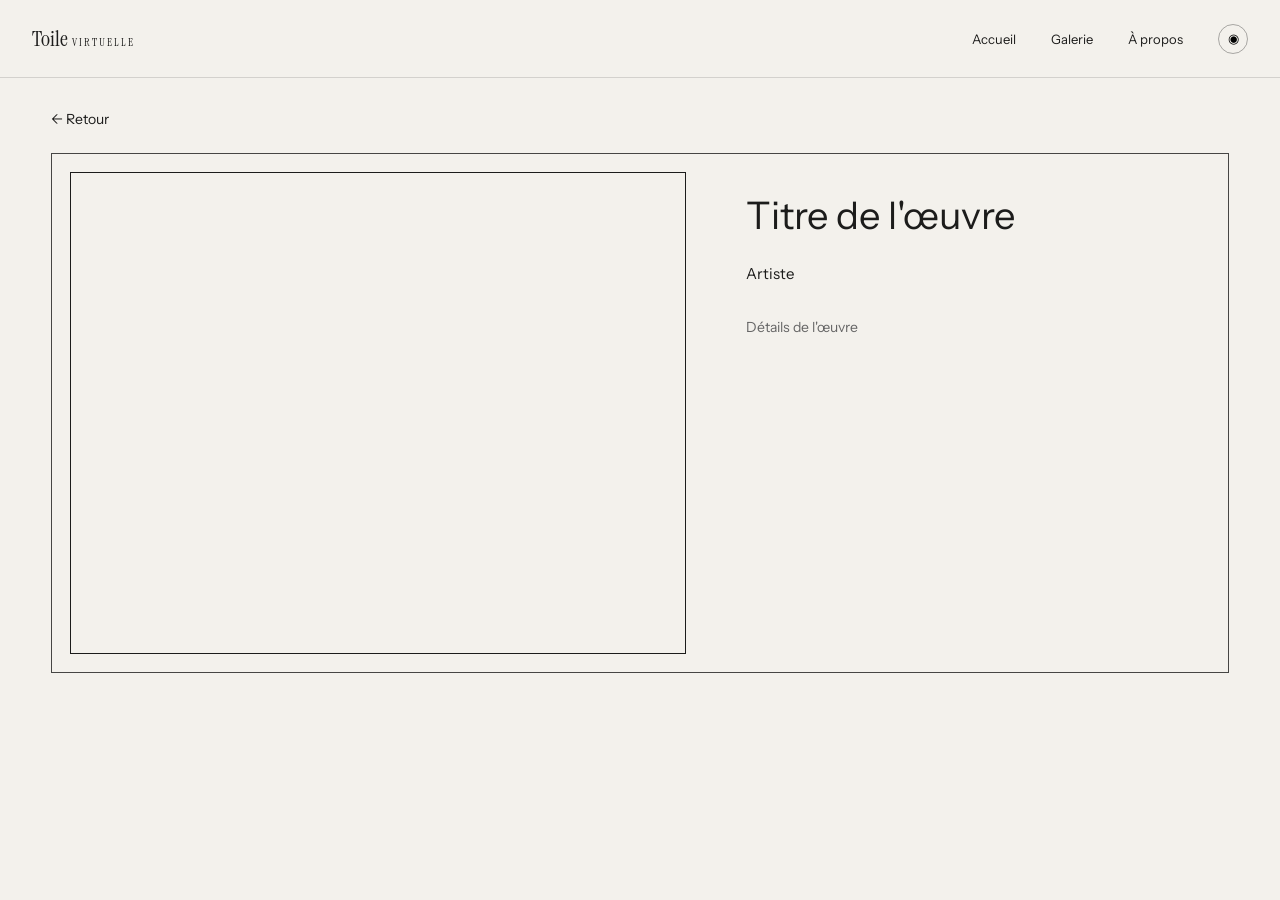
<file: UnArtiste/artwork.html>
<!DOCTYPE html>
<html lang="fr">

<head>
    <meta charset="UTF-8">
    <meta name="viewport" content="width=device-width, initial-scale=1.0">

    <title>Œuvre — Toile Virtuelle</title>

    <link rel="stylesheet" href="artwork.css">
    <link rel="preconnect" href="https://fonts.googleapis.com">
    <link rel="preconnect" href="https://fonts.gstatic.com" crossorigin>
    <link href="https://fonts.googleapis.com/css2?family=Instrument+Serif&display=swap" rel="stylesheet">
    <link rel="preconnect" href="https://fonts.googleapis.com">
    <link rel="preconnect" href="https://fonts.gstatic.com" crossorigin>
    <link href="https://fonts.googleapis.com/css2?family=Instrument+Sans:ital,wght@0,400..700;1,400..700&display=swap" rel="stylesheet">
</head>

<body>

    <!-- HEADER -->

    <header class="header">

        <a href="index.html" class="logo">
            Toile <span>virtuelle</span>
        </a>

        <nav class="navigation">

            <a href="index.html">Accueil</a>
            <a href="#">Galerie</a>
            <a href="#">À propos</a>

            <button class="sound-button">
                <span>◉</span>
            </button>

        </nav>

    </header>


    <!-- CONTENU -->

    <main class="artwork-page">

        <!-- RETOUR -->

        <a href="index.html" class="back">
            ← Retour
        </a>


        <!-- CONTENEUR -->

        <section class="artwork-content">


            <!-- CADRE -->

            <div class="artwork-frame" id="artworkFrame">

                <div class="empty-artwork" id="emptyArtwork">
                    Cliquer pour ajouter une œuvre
                </div>

            </div>


            <!-- INFORMATIONS -->

            <div class="artwork-info">

                <h1>Titre de l'œuvre</h1>

                <p class="artist">
                    Artiste
                </p>

                <p class="details">
                    Détails de l'œuvre
                </p>


                <!-- BOUTON ENREGISTRER -->

                <button
                    class="save-button"
                    id="saveButton"
                    style="display: none;"
                >
                    Enregistrer
                </button>

            </div>

        </section>

    </main>


    <!-- SÉLECTEUR DE FICHIER -->

    <input
        type="file"
        id="artworkInput"
        accept="image/*"
        style="display: none;"
    >


    <script src="artwork.js"></script>

</body>

</html>
</file>
<file: UnArtiste/artwork.css>
* {
    margin: 0;
    padding: 0;
    box-sizing: border-box;
}

body {
    background: #f3f1ec;
    color: #1c1c1b;
    font-family: "Instrument Sans", sans-serif;
}


/* HEADER */

.header {
    height: 78px;
    padding: 0 32px;
    display: flex;
    align-items: center;
    justify-content: space-between;
    border-bottom: 1px solid rgba(28, 28, 27, 0.15);
}

.logo {
    color: #1c1c1b;
    text-decoration: none;
    font-family: "Instrument Serif", serif;
    font-size: 22px;
}

.logo span {
    font-family: "Instrument Serif", sans-serif;
    font-size: 11px;
    letter-spacing: 2px;
    text-transform: uppercase;
}

.navigation {
    display: flex;
    align-items: center;
    gap: 35px;
}

.navigation a {
    color: #1c1c1b;
    text-decoration: none;
    font-size: 13px;
}

.sound-button {
    width: 30px;
    height: 30px;
    border: 1px solid rgba(28, 28, 27, 0.35);
    border-radius: 50%;
    background: transparent;
    cursor: pointer;
}


/* PAGE*/

.artwork-page {
    width: 92%;
    max-width: 1250px;
    margin: 0 auto;
    padding-top: 30px;
}

.back {
    display: inline-block;
    color: #1c1c1b;
    text-decoration: none;
    font-size: 14px;
    margin-bottom: 25px;
}


/* CONTENU*/

.artwork-content {
    border: 1px solid rgba(28, 28, 27, 0.8);
    padding: 18px;
    display: grid;
    grid-template-columns: 1.3fr 1fr;
    gap: 50px;
    min-height: 520px;
}


/* CADRE*/

.artwork-frame {
    border: 1px solid #1c1c1b;
    min-height: 480px;
    display: flex;
    align-items: center;
    justify-content: center;
    cursor: pointer;
    transition: background 0.3s ease;
    overflow: hidden;
}

.artwork-frame:hover {
    background: rgba(28, 28, 27, 0.035);
}

.empty-artwork {
    font-size: 13px;
    letter-spacing: 1px;
    color: #777;
    opacity: 0;
    transition: opacity 0.3s ease;
}

.artwork-frame:hover .empty-artwork {
    opacity: 1;
}


/* IMAGE DE L'ŒUVRE*/

.artwork-image {
    width: 100%;
    height: 100%;
    object-fit: contain;
    display: block;
}


/* INFORMATIONS*/

.artwork-info {
    padding: 20px 10px;
}

.artwork-info h1 {
    font-family: "Instrument Sans", serif;
    font-size: 38px;
    font-weight: 400;
    margin-bottom: 25px;
}

.artist {
    font-size: 15px;
    margin-bottom: 35px;
}

.details {
    font-size: 14px;
    color: #666;
}

.save-button {
    margin-top: 40px;
    padding: 12px 25px;

    border: 1px solid #1c1c1b;

    background: #1c1c1b;
    color: #f3f1ec;

    font-family: "Instrument Sans", sans-serif;
    font-size: 13px;

    cursor: pointer;

    transition: all 0.3s ease;
}

.save-button:hover {
    background: transparent;
    color: #1c1c1b;
}

/* RESPONSIVE*/

@media (max-width: 800px) {

    .artwork-content {
        grid-template-columns: 1fr;
    }

    .navigation {
        gap: 15px;
    }
}
</file>
